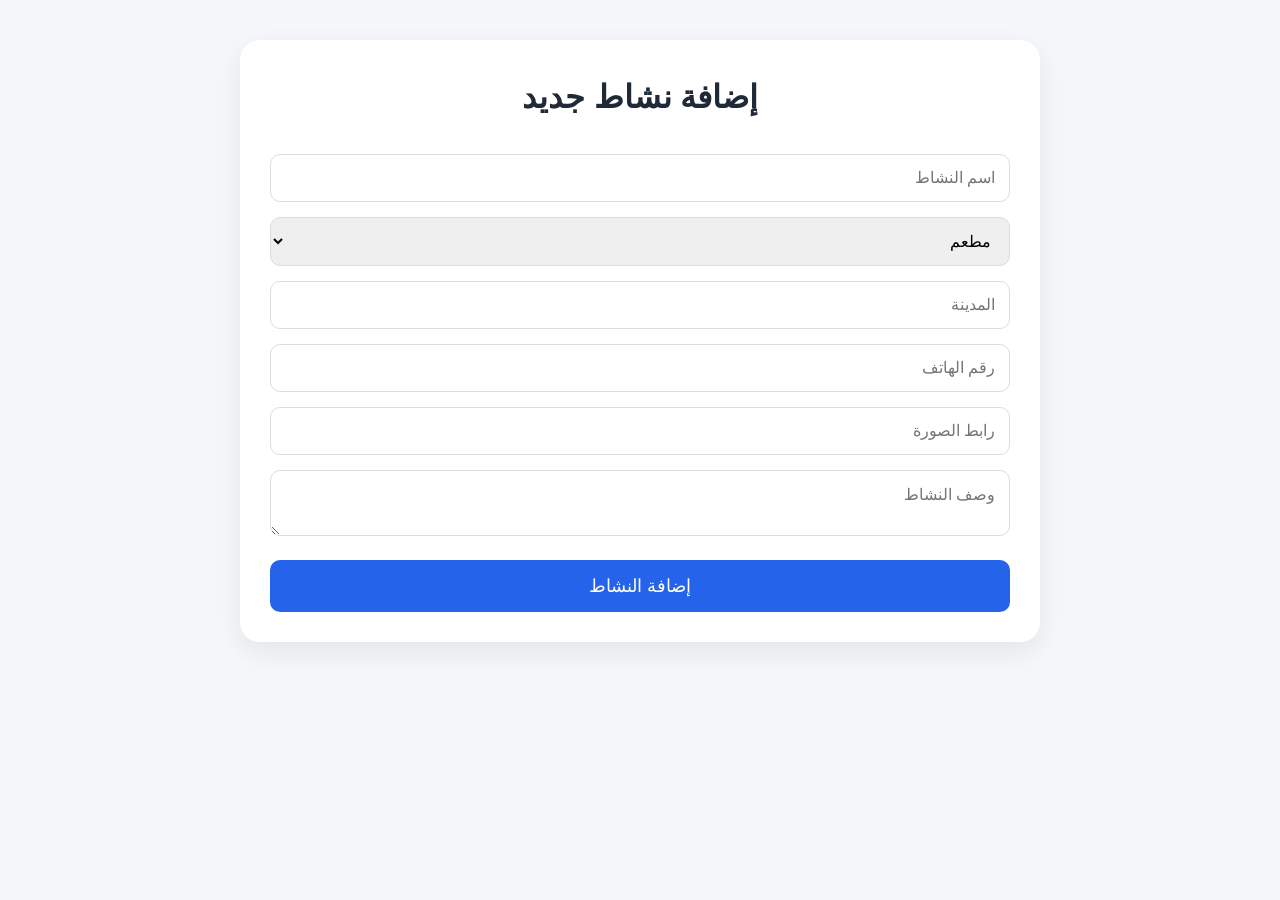
<file: dashboard.html>
<!DOCTYPE html>
<html lang="ar" dir="rtl">
<head>
<meta charset="UTF-8">
<meta name="viewport" content="width=device-width, initial-scale=1.0">
<title>لوحة التحكم | Dalili</title>

<link rel="stylesheet" href="css/style.css">

<style>
body{
    font-family:Cairo,sans-serif;
    background:#f5f7fb;
    margin:0;
}

.container{
    max-width:800px;
    margin:40px auto;
    background:#fff;
    padding:30px;
    border-radius:20px;
    box-shadow:0 10px 30px rgba(0,0,0,.08);
}

h1{
    text-align:center;
    margin-bottom:30px;
}

input,select,textarea{
    width:100%;
    padding:14px;
    margin-bottom:15px;
    border:1px solid #ddd;
    border-radius:10px;
    font-size:16px;
    box-sizing:border-box;
}

button{
    width:100%;
    padding:15px;
    background:#2563eb;
    color:#fff;
    border:none;
    border-radius:10px;
    cursor:pointer;
    font-size:18px;
}

button:hover{
    background:#1d4ed8;
}
</style>

</head>

<body>

<div class="container">

<h1>إضافة نشاط جديد</h1>

<input id="name" type="text" placeholder="اسم النشاط">

<select id="category">
<option>مطعم</option>
<option>مستشفى</option>
<option>صيدلية</option>
<option>ورشة</option>
<option>متجر</option>
</select>

<input id="city" type="text" placeholder="المدينة">

<input id="phone" type="text" placeholder="رقم الهاتف">

<input id="image" type="text" placeholder="رابط الصورة">

<textarea id="description" placeholder="وصف النشاط"></textarea>

<button onclick="addBusiness()">
إضافة النشاط
</button>

</div>

<script>
function addBusiness(){

alert("في المرحلة الحالية النموذج جاهز فقط.");

}
</script>

</body>
</html>
</file>
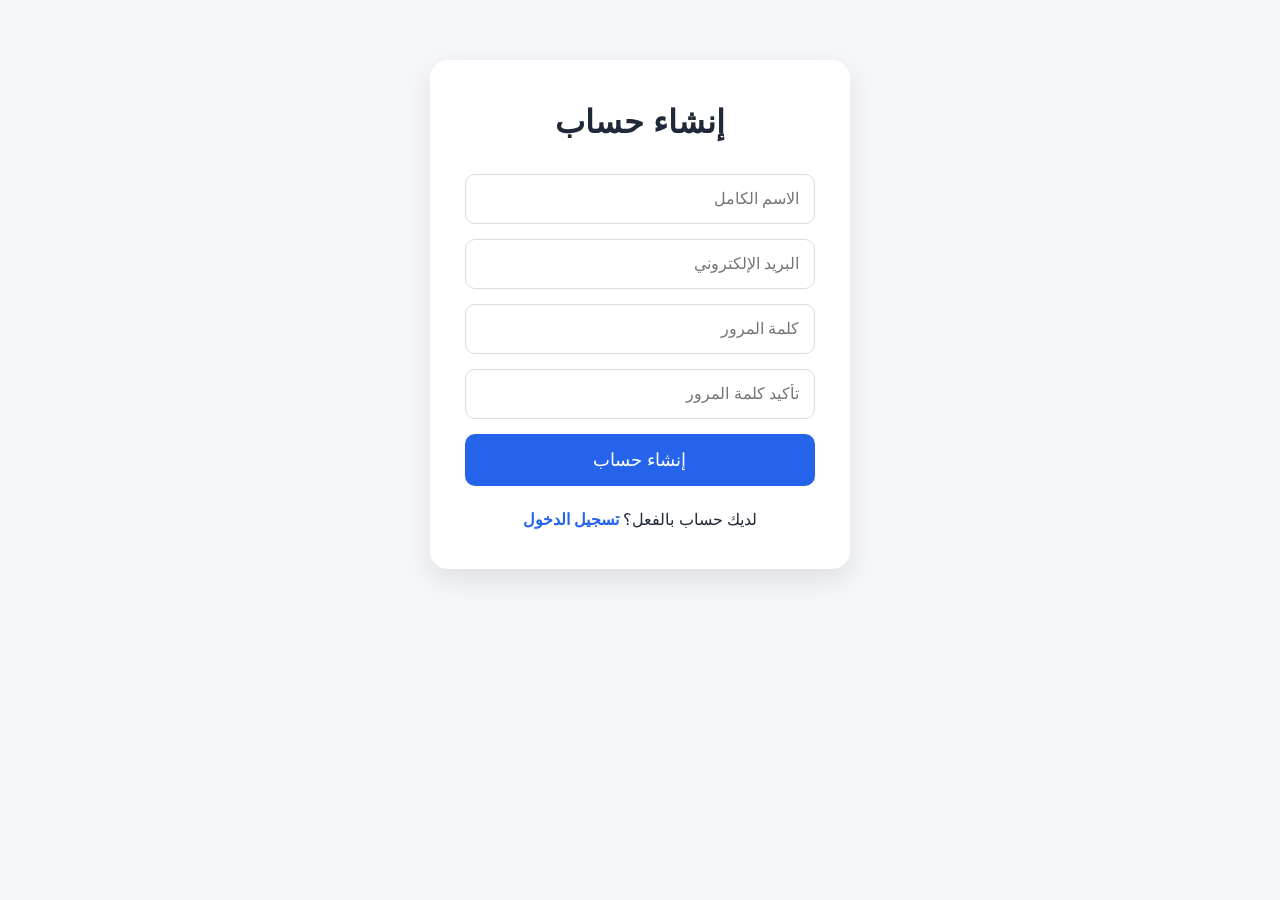
<file: register.html>
<!DOCTYPE html>
<html lang="ar" dir="rtl">
<head>
<meta charset="UTF-8">
<meta name="viewport" content="width=device-width, initial-scale=1.0">
<title>إنشاء حساب | Dalili</title>

<link rel="stylesheet" href="css/style.css">

<style>
body{
margin:0;
font-family:Cairo,sans-serif;
background:#f5f7fb;
}

.register-box{
width:420px;
max-width:90%;
background:#fff;
margin:60px auto;
padding:35px;
border-radius:18px;
box-shadow:0 10px 30px rgba(0,0,0,.1);
}

h1{
text-align:center;
margin-bottom:25px;
}

input{
width:100%;
padding:15px;
margin-bottom:15px;
border:1px solid #ddd;
border-radius:10px;
font-size:16px;
box-sizing:border-box;
}

button{
width:100%;
padding:15px;
background:#2563eb;
color:#fff;
border:none;
border-radius:10px;
font-size:18px;
cursor:pointer;
transition:.3s;
}

button:hover{
background:#1d4ed8;
}

p{
text-align:center;
margin-top:20px;
}

a{
color:#2563eb;
text-decoration:none;
font-weight:bold;
}
</style>

</head>
<body>
<div class="register-box">

<h1>إنشاء حساب</h1>

<input id="name" type="text" placeholder="الاسم الكامل">

<input id="email" type="email" placeholder="البريد الإلكتروني">

<input id="password" type="password" placeholder="كلمة المرور">

<input id="confirmPassword" type="password" placeholder="تأكيد كلمة المرور">

<button id="registerBtn">إنشاء حساب</button>

<p>
لديك حساب بالفعل؟
<a href="login.html">تسجيل الدخول</a>
</p>

</div>
<script type="module" src="js/register.js"></script></body>
</html>
</file>
<file: css/style.css>
/* ===== DALILI STYLE v1 ===== */

*{
margin:0;
padding:0;
box-sizing:border-box;
font-family:'Cairo',sans-serif;
}

body{
background:#f5f7fb;
color:#222;
line-height:1.7;
}

a{
text-decoration:none;
color:inherit;
}

.navbar{
position:fixed;
top:0;
right:0;
left:0;
height:70px;
background:#ffffff;
display:flex;
justify-content:space-between;
align-items:center;
padding:0 60px;
box-shadow:0 8px 25px rgba(0,0,0,.08);
z-index:1000;
}

.logo{
font-size:30px;
font-weight:800;
color:#2563eb;
}

nav{
display:flex;
gap:30px;
}

nav a{
font-weight:700;
transition:.3s;
}

nav a:hover{
color:#2563eb;
}

.hero{
height:100vh;
display:flex;
flex-direction:column;
justify-content:center;
align-items:center;
text-align:center;
background:linear-gradient(135deg,#2563eb,#1d4ed8);
color:white;
padding:20px;
}

.hero h1{
font-size:60px;
margin-bottom:20px;
}

.hero p{
font-size:22px;
opacity:.9;
margin-bottom:40px;
}

.search{
display:flex;
background:#fff;
border-radius:60px;
overflow:hidden;
width:700px;
max-width:95%;
box-shadow:0 20px 50px rgba(0,0,0,.2);
}

.search input{
flex:1;
padding:20px;
border:none;
outline:none;
font-size:18px;
}

.search button{
background:#2563eb;
color:white;
border:none;
padding:0 40px;
cursor:pointer;
font-size:18px;
font-weight:bold;
}

.categories{
padding:100px 60px;
}

.categories h2{
text-align:center;
font-size:42px;
margin-bottom:50px;
}

.grid{
display:grid;
grid-template-columns:repeat(auto-fit,minmax(220px,1fr));
gap:25px;
}

.card{
background:white;
padding:35px;
border-radius:20px;
text-align:center;
font-size:22px;
font-weight:700;
box-shadow:0 10px 30px rgba(0,0,0,.08);
transition:.3s;
cursor:pointer;
}

.card:hover{
transform:translateY(-10px);
box-shadow:0 25px 45px rgba(37,99,235,.25);
}

footer{
background:#111827;
color:white;
padding:35px;
text-align:center;
margin-top:80px;
}
/* ===== أفضل الأنشطة ===== */

.featured{
    padding:100px 60px;
    background:#eef4ff;
}

.featured h2{
    text-align:center;
    font-size:42px;
    margin-bottom:50px;
}

.featured .card h3{
    color:#2563eb;
    margin-bottom:15px;
}

.featured .card p{
    margin:8px 0;
    color:#555;
}
/* أفضل الأنشطة */

.featured{
    padding:80px 8%;
    background:#f8fafc;
}

.section-title{
    text-align:center;
    margin-bottom:50px;
}

.section-title h2{
    font-size:42px;
    margin-bottom:10px;
}

.section-title p{
    color:#666;
}

.featured-grid{
    display:grid;
    grid-template-columns:repeat(auto-fit,minmax(320px,1fr));
    gap:30px;
}

.business-card{
    background:#fff;
    border-radius:18px;
    overflow:hidden;
    box-shadow:0 10px 25px rgba(0,0,0,.08);
    transition:.3s;
}

.business-card:hover{
    transform:translateY(-8px);
}

.business-card img{
    width:100%;
    height:220px;
    object-fit:cover;
}

.business-info{
    padding:20px;
}

.business-info h3{
    margin-bottom:10px;
}

.business-info p{
    color:#666;
    margin-bottom:10px;
}

.business-info span{
    display:block;
    color:#f59e0b;
    margin-bottom:20px;
    font-weight:bold;
}

.business-info button{
    width:100%;
    padding:14px;
    border:none;
    border-radius:12px;
    background:#2563eb;
    color:white;
    cursor:pointer;
    font-size:16px;
}

.business-info button:hover{
    background:#1d4ed8;
}
.business-card img{
    width:100%;
    height:180px;
    object-fit:cover;
    border-radius:12px;
}

.business-info{
    padding:15px;
}

.business-info button{
    width:100%;
    margin-top:15px;
    padding:12px;
    border:none;
    background:#2563eb;
    color:white;
    border-radius:10px;
    cursor:pointer;
    font-size:16px;
}

.business-info button:hover{
    background:#1d4ed8;
}

    /* تحسينات عامة */

body {
    font-family: "Cairo", sans-serif;
    background: #f8fafc;
    color: #1f2937;
    margin: 0;
    padding: 0;
}

.navbar {
    position: sticky;
    top: 0;
    z-index: 1000;
    background: #ffffff;
    box-shadow: 0 2px 12px rgba(0,0,0,.08);
}

.hero {
    background: linear-gradient(135deg,#2563eb,#1d4ed8);
    color: white;
    text-align: center;
    padding: 100px 20px;
}

.hero h1 {
    font-size: 52px;
    margin-bottom: 20px;
}

.hero p {
    font-size: 20px;
    opacity: .9;
}

.search {
    display: flex;
    justify-content: center;
    gap: 10px;
    margin-top: 30px;
    flex-wrap: wrap;
}

.search input {
    width: 420px;
    max-width: 90%;
    padding: 15px;
    border-radius: 12px;
    border: none;
    font-size: 18px;
}

.search button {
    padding: 15px 25px;
    border: none;
    border-radius: 12px;
    background: #f59e0b;
    color: white;
    cursor: pointer;
    font-size: 18px;
    transition: .3s;
}

.search button:hover {
    background: #d97706;
}

.business-card {
    transition: .3s;
}

.business-card:hover {
    transform: translateY(-8px);
}
.business-page{
    max-width:900px;
    margin:auto;
    padding:50px 20px;
}

.business-page img{
    width:100%;
    border-radius:18px;
}

.info{
    margin:30px 0;
    line-height:2;
    font-size:20px;
}

.details-btn,
.visit-btn{
    display:inline-block;
    background:#2563eb;
    color:white;
    text-decoration:none;
    padding:14px 24px;
    border-radius:10px;
    margin-top:20px;
}

.details-btn:hover,
.visit-btn:hover{
    background:#1d4ed8;
}
/* زر تسجيل الدخول */

.login-btn{
    background:#2563eb;
    color:#fff !important;
    padding:10px 20px;
    border-radius:10px;
    text-decoration:none;
    font-weight:700;
    transition:.3s;
    display:inline-block;
}

.login-btn:hover{
    background:#1d4ed8;
    transform:translateY(-2px);
    box-shadow:0 8px 20px rgba(37,99,235,.3);
}
</file>
